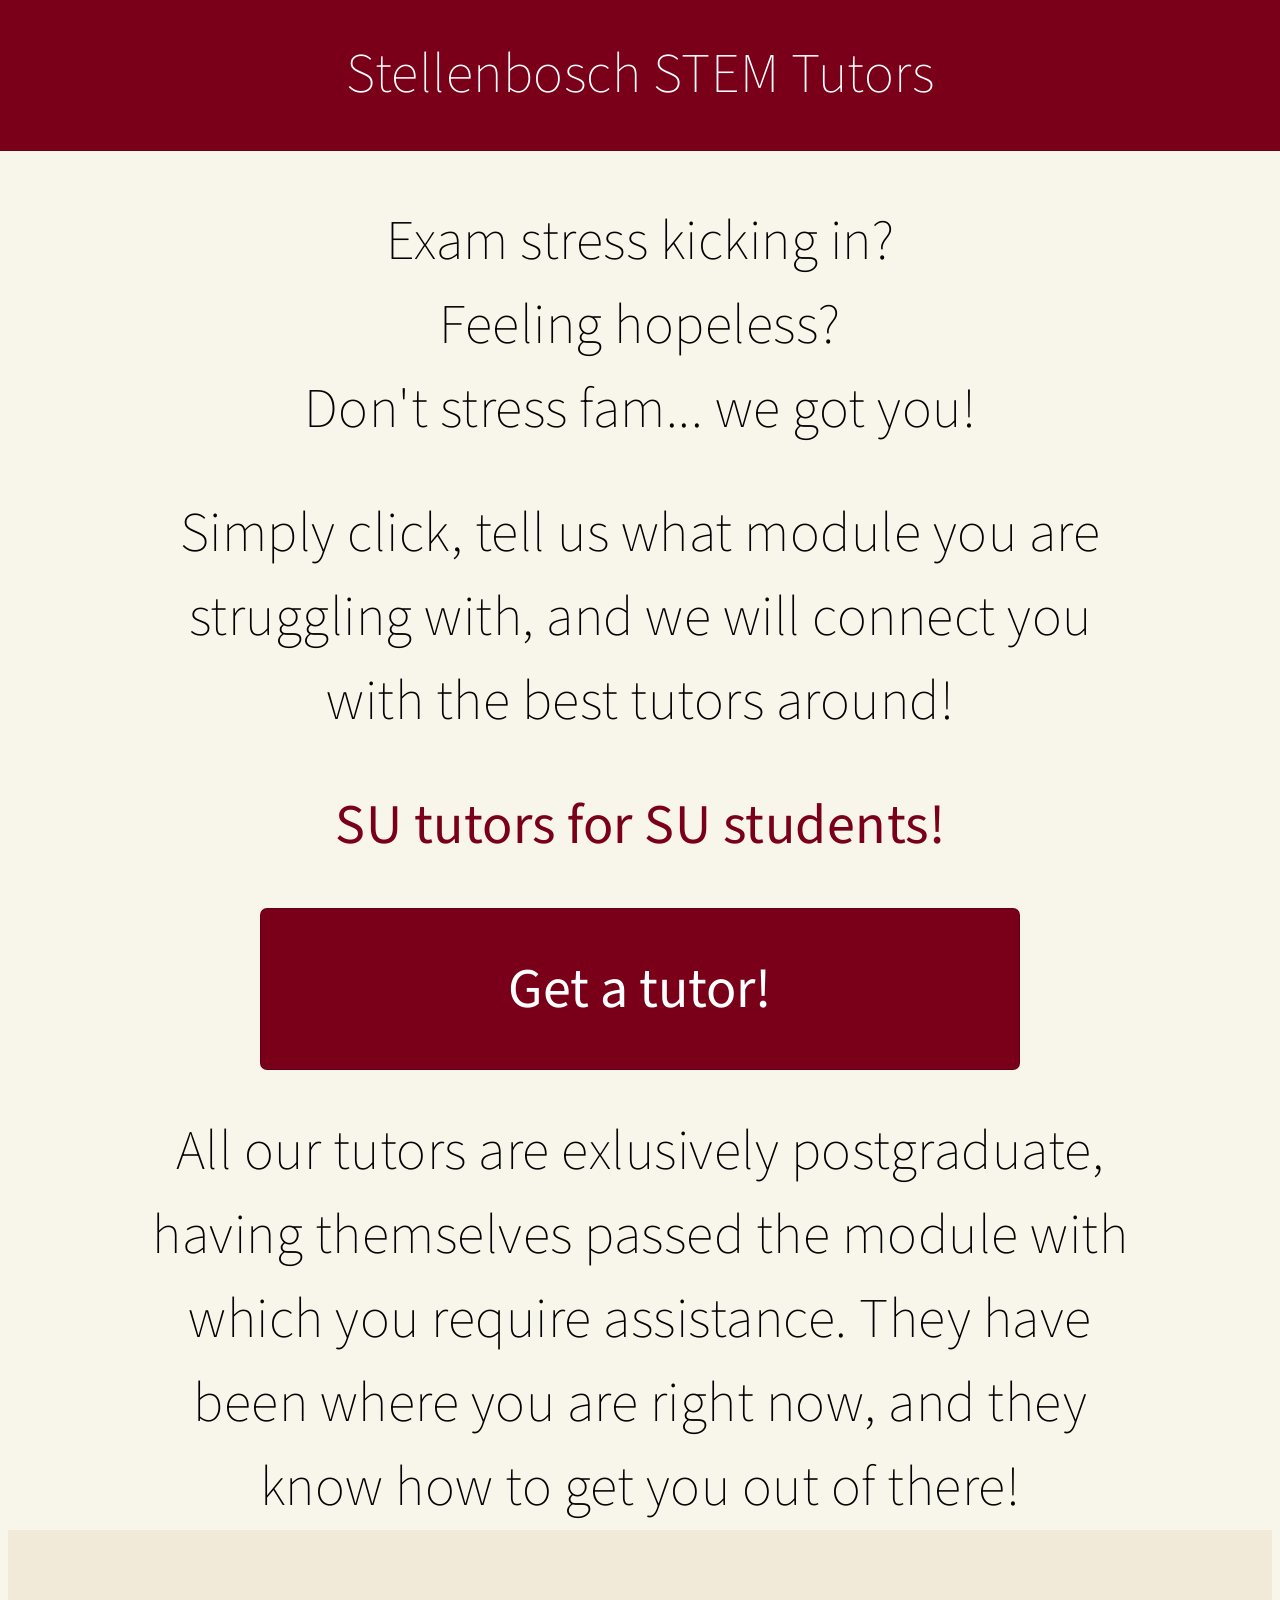
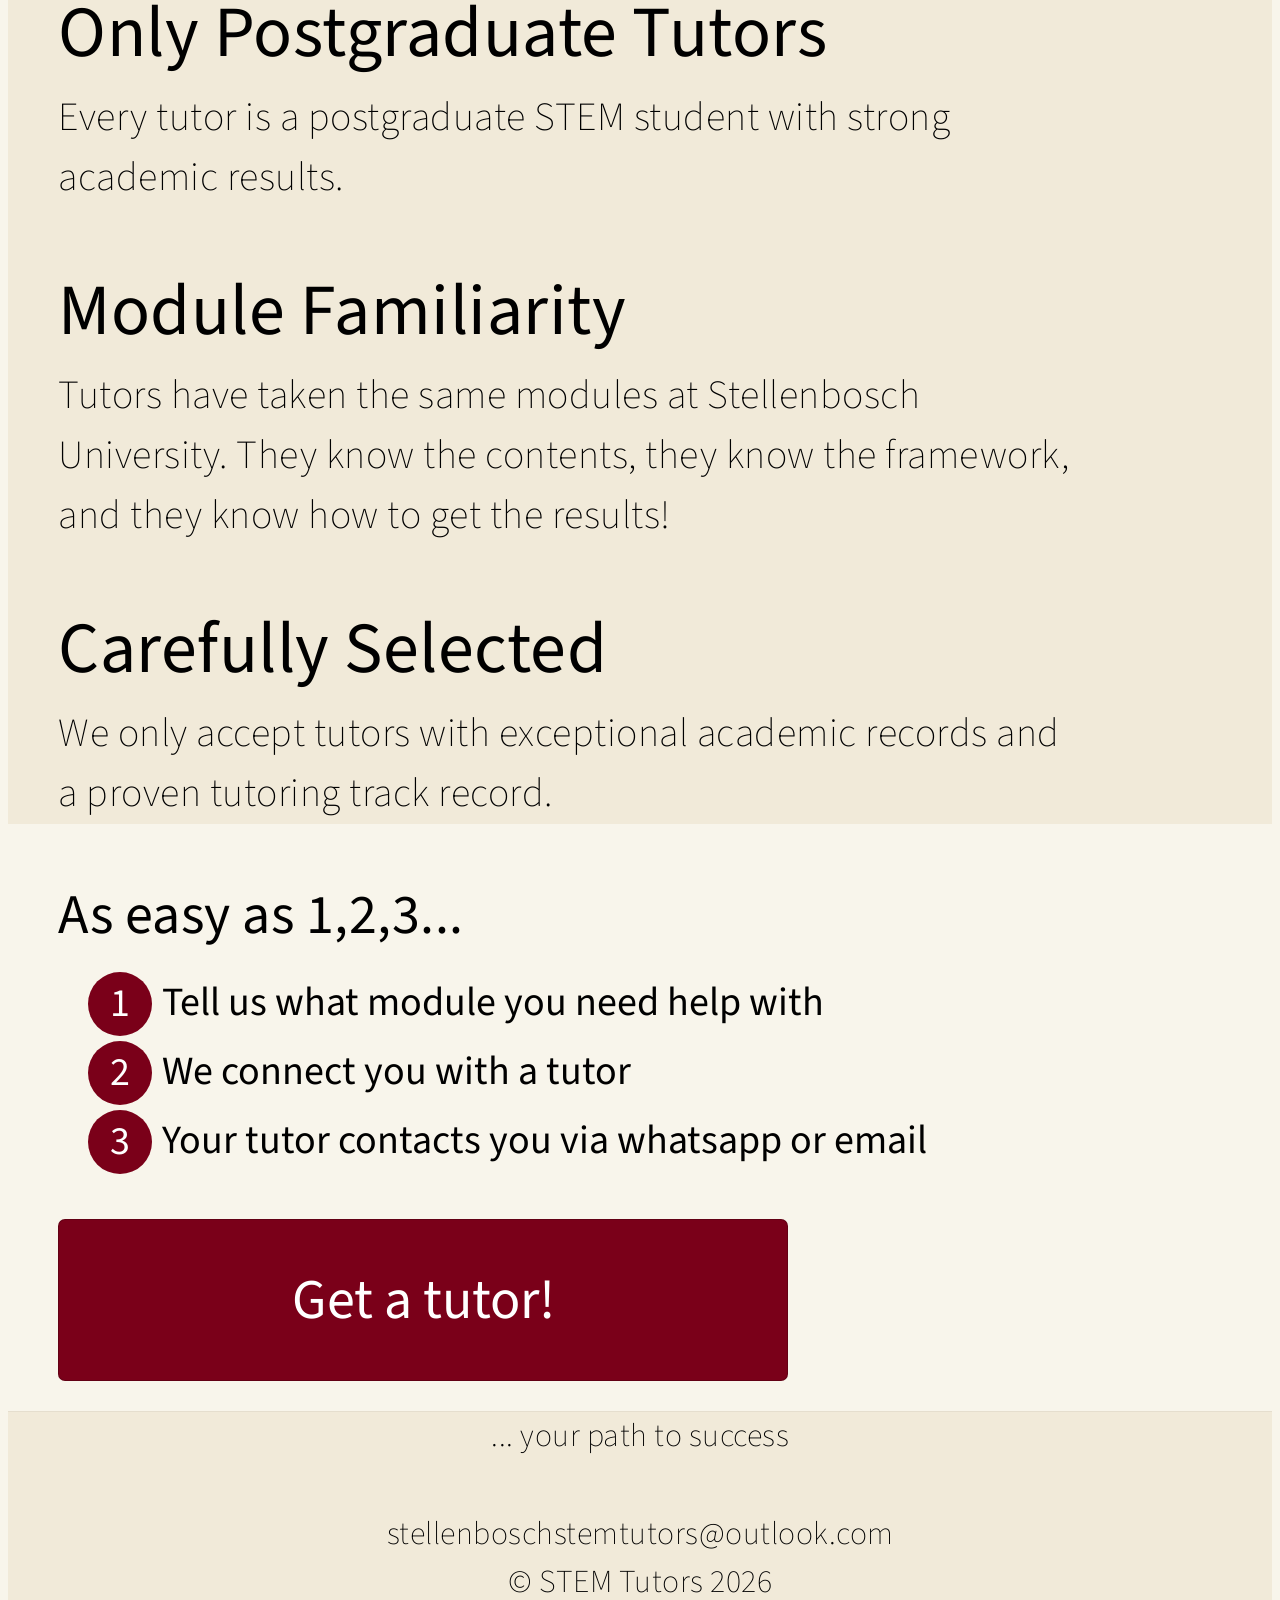
<file: index.html>
<!DOCTYPE html>
<head>
	<title>Stellenbosch STEM Tutors | SU tutors for SU students!</title>
	<meta name="description" content="Exam stress kicking in? Get the best SU tutors around with only 3 clicks!">
	<meta name="robots" content="index, follow">
	<link rel="icon" href="favicon.png">
	<link rel="stylesheet" href="style.css">
	<link href="https://fonts.googleapis.com/css2?family=Source+Sans+3:wght@300;400;600&display=swap" rel="stylesheet">
	<script type="application/ld+json">
	{
	 "@context": "https://schema.org",
	 "@type": "Service",
	 "name": "Stellenbosch STEM Tutors",
	 "url": "https://stellenboschstemtutors.github.io/website/",
	 "description": "Experienced STEM tutoring for Stellenbosch University students.",
	 "provider": {
	   "@type": "Organization",
	   "name": "Stellenbosch STEM Tutors",
	   "logo": "https://stellenboschstemtutors.github.io/website/favicon.png"
	 },
	 "serviceType": "University STEM tutoring",
	 "areaServed": {
	   "@type": "Place",
	   "name": "Stellenbosch, South Africa"
	 },
	 "availableChannel": [
	   {
	     "@type": "ServiceChannel",
	     "serviceLocation": {
	       "@type": "Place",
	       "name": "Online"
	     }
	   },
	   {
	     "@type": "ServiceChannel",
	     "serviceLocation": {
	       "@type": "Place",
	       "name": "Stellenbosch"
	     }
	   }
	 ]
	}
	</script>
</head>
 
<body>
	<header>
		<div id="left-box"></div>
		<div id="title-box">
			<a class="heading-text-anchor" href="index.html">Stellenbosch STEM Tutors</a>
		</div>
		<div id="link-box">
			<a class="heading-text-anchor"href="index.html"></a>
		</div>
	</header>
	<main>
		<div class="hero-div">
			<p>Exam stress kicking in?<br> Feeling hopeless? <br>Don't stress fam... we got you!</p>
			<p>Simply click, tell us what module you are struggling with, and we will connect you with the best tutors around!</p>
			<p class="emph-paragraph">SU tutors for SU students!</p>
			<a class="generic-button-anchor" href="form.html">Get a tutor!</a>
			<p>All our tutors are exlusively postgraduate, having themselves passed the module with which you require assistance. They have been where you are right now, and they know how to get you out of there!</p>
		</div>
		<div class="trust-div">
			<div class="trust-card-div">
				<h2>Only Postgraduate Tutors</h2>
				<p>Every tutor is a postgraduate STEM student with strong academic results.</p>
			</div>
			<div class="trust-card-div">
				<h2>Module Familiarity</h2>
				<p>Tutors have taken the same modules at Stellenbosch University. They know the contents, they know the framework, and they know how to get the results!</p>
			</div>
			<div class="trust-card-div">
				<h2>Carefully Selected</h2>
				<p>We only accept tutors with exceptional academic records and a proven tutoring track record.</p>
			</div>
		</div>
		<div class="how-it-works-div">
			<h2>As easy as 1,2,3...</h2>
			<ol>
				<li>Tell us what module you need help with</li>
				<li>We connect you with a tutor</li>
				<li>Your tutor contacts you via whatsapp or email</li>
			</ol>
			<a class="generic-button-anchor" href="form.html">Get a tutor!</a>
		</div>
	</main>
	<footer>
		<div class="footer-info-div">
			<div>
				<p>... your path to success</p>
			</div>
			<div>
				<p>stellenboschstemtutors@outlook.com<br>&copy; STEM Tutors 2026</p>
			</div>
		</div>
	</footer>
</body>
</file>
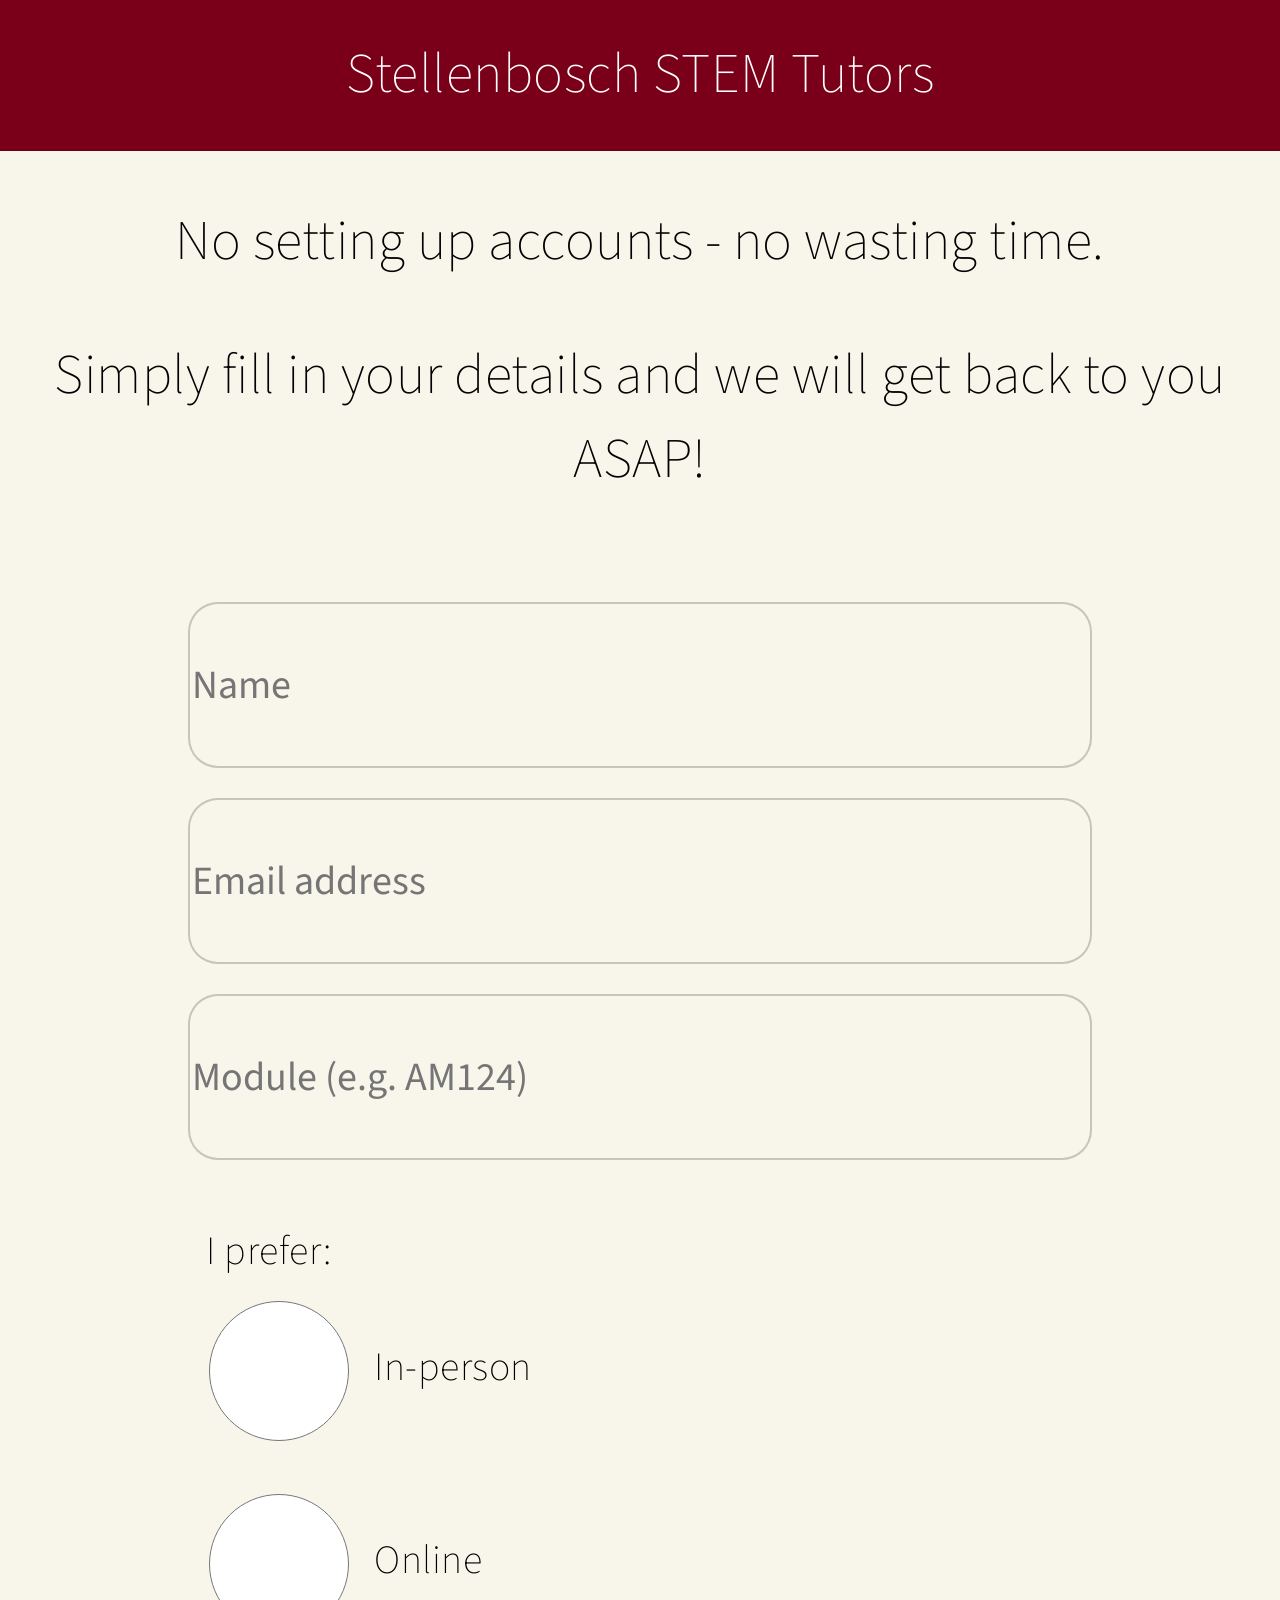
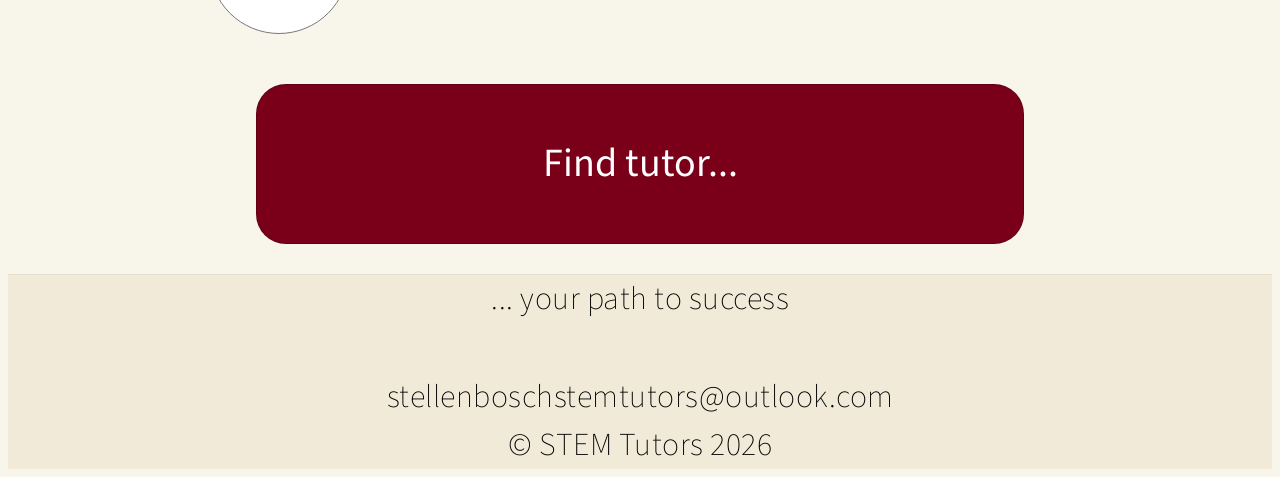
<file: form.html>
<!DOCTYPE html>
<head>
	<title>Stellenbosch STEM Tutors | Get a tutor!</title>
	<meta name="description" content="Simply fill in your details, and we will get back to you ASAP!">
	<link rel="icon" href="favicon.png">
	<link rel="stylesheet" href="style.css">
	<link href="https://fonts.googleapis.com/css2?family=Source+Sans+3:wght@300;400;600&display=swap" rel="stylesheet">
	<script type="application/ld+json">
	{
	 "@context": "https://schema.org",
	 "@type": "Service",
	 "name": "Find a Tutor",
	 "description": "Students fill out a form to be matched with a suitable STEM tutor at Stellenbosch STEM Tutors.",
	 "provider": {
	   "@type": "Organization",
	   "name": "Stellenbosch STEM Tutors"
	 },
	 "serviceType": "University STEM tutoring",
	 "areaServed": {
	   "@type": "Place",
	   "name": "Stellenbosch, South Africa"
	 },
	 "potentialAction": {
	   "@type": "ReserveAction",
	   "target": "https://stellenboschstemtutors.github.io/website/form.html"
	 }
	}
	</script>
</head>

<body>
	<header>
		<div id="left-box"></div>
		<div id="title-box">
			<a class="heading-text-anchor" href="index.html">Stellenbosch STEM Tutors</a>
		</div>
		<div id="link-box">
			<a class="heading-text-anchor"href="index.html"></a>
		</div>
	</header>
	<main class="center-align">
		<div class="form-intro-div">
			<p>No setting up accounts - no wasting time.</p>
			<p>Simply fill in your details and we will get back to you ASAP!</p>
		</div>
		<div class="form-fill-div">
			<form action="https://formspree.io/f/xreykdql" method="POST">
				<input type="text" placeholder="Name" name="name" required>
				<input type="email" placeholder="Email address" name="email" required>
		    		<input type="text" placeholder="Module (e.g. AM124)" name="module">
		    		<fieldset>
			    		<legend>I prefer:</legend>
					<input class="checkbox" type="radio" name="teaching-method" value="in-person" required>
					<label>In-person</label>
					<input class="checkbox" type="radio" name="teaching-method" value="online">
					<label>Online</label>
				</fieldset>
		    		<button class="submit" type="submit">Find tutor...</button>
			</form>
		</div>
	</main>
	<footer>
		<div class="footer-info-div">
			<div>
				<p>... your path to success</p>
			</div>
			<div>
				<p>stellenboschstemtutors@outlook.com<br>&copy; STEM Tutors 2026</p>
			</div>
		</div>
	</footer>


</body>
</file>
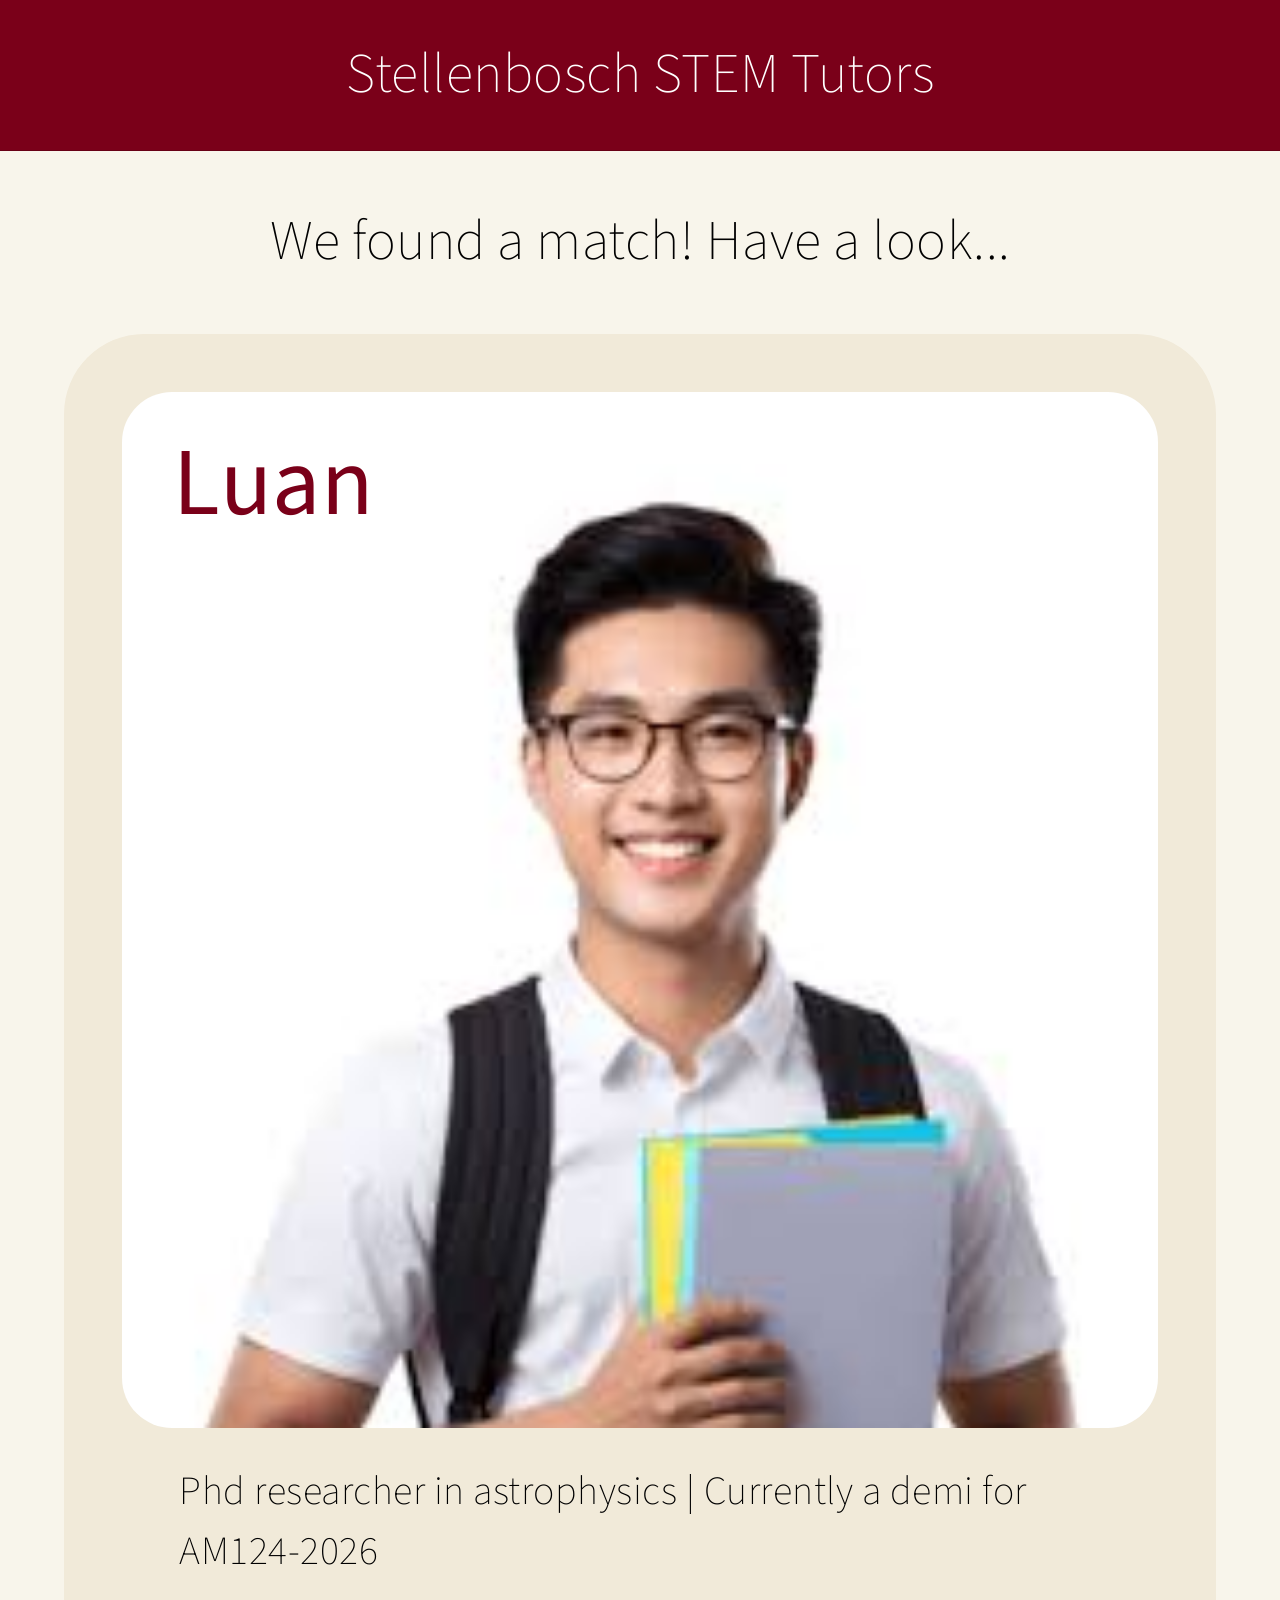
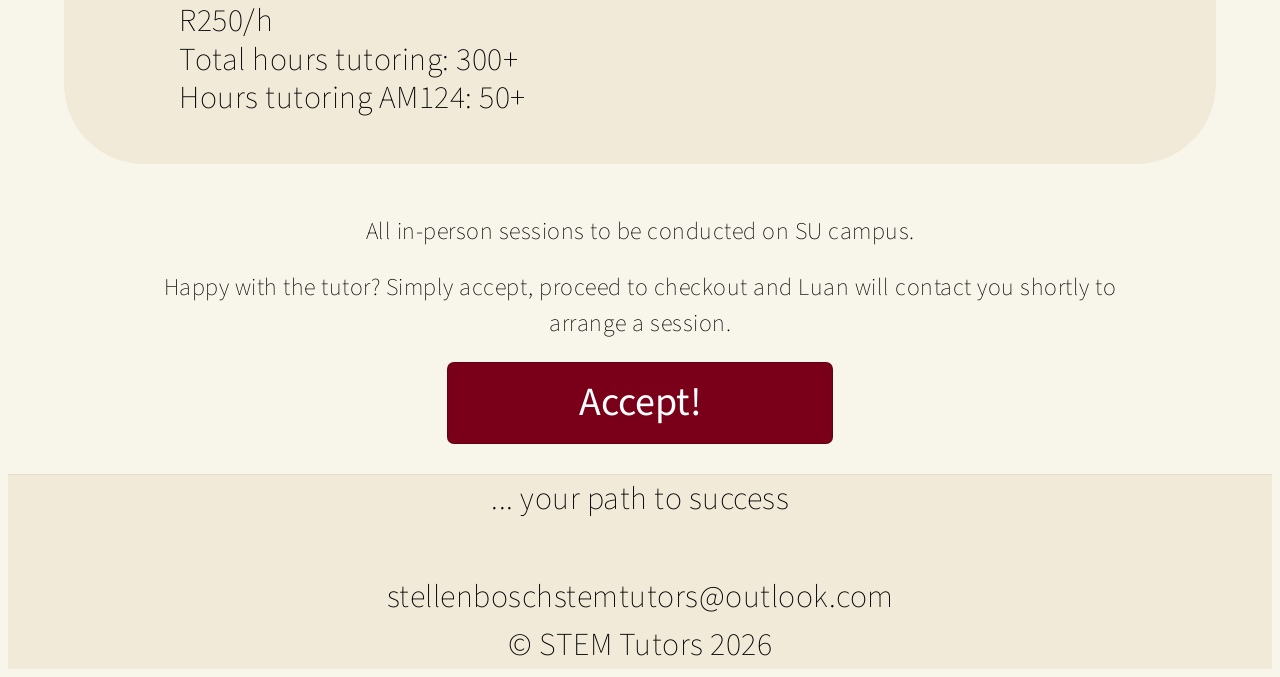
<file: profile.html>
<!DOCTYPE html>
<head>
	<title>Stellenbosch STEM Tutors | SU tutors for SU students!</title>
	<meta name="description" content="We found a tutor! Have a look...">
	<link rel="icon" href="favicon.png">
	<link rel="stylesheet" href="style.css">
	<link href="https://fonts.googleapis.com/css2?family=Source+Sans+3:wght@300;400;600&display=swap" rel="stylesheet">
</head>

<body>
	<header>
		<div id="left-box"></div>
		<div id="title-box">
			<a class="heading-text-anchor" href="index.html">Stellenbosch STEM Tutors</a>
		</div>
		<div id="link-box">
			<a class="heading-text-anchor"href="index.html"></a>
		</div>
	</header>
	<main>
		<div class="center-align">
			<div class="profile-intro-div">
				<p>We found a match! Have a look...</p>
			</div>
			<div class="profile-div center-align">
				<div class="img-div">
					<img src="profile-picture.jpeg" alt="tutor profile picture">
					<h2>Luan</h2>
				</div>
				<div class="description-div">
					<p>Phd researcher in astrophysics | Currently a demi for AM124-2026
					<div class="details-div">
						<p>R250/h</p>
						<p>Total hours tutoring: 300+</p>
						<p>Hours tutoring AM124: 50+</p>
					</div>
				</div>
			</div>
			<div class="profile-accept-div center-align">
				<p>All in-person sessions to be conducted on SU campus.</p>
				<p>Happy with the tutor? Simply accept, proceed to checkout and Luan will contact you shortly to arrange a session.</p>
				<a class="generic-button-anchor accept-button-anchor" href="form.html">Accept!</a>
			</div>
		</div>
	</main>
	<footer>
		<div class="footer-info-div">
			<div>
				<p>... your path to success</p>
			</div>
			<div>
				<p>stellenboschstemtutors@outlook.com<br>&copy; STEM Tutors 2026</p>
			</div>
		</div>
	</footer>
</body>
</file>
<file: style.css>
/*----------------------Body and Universals----------------------*/
body{
	margin-top: 150px;
	background-color: #f8f5eb;
}
a{
	text-decoration: none;
	color: black;
}
h2{
	margin: 0;
	font-family: 'Source Sans 3', sans-serif;
	font-size: 36px;
	font-weight: 400;  
	line-height: 1.5;
	letter-spacing: 0.5px;
}
p{
	margin: 0;
	font-family: 'Source Sans 3', sans-serif;
	font-weight: 100;  
	line-height: 1.5;
	letter-spacing: 0.5px;
}
ol{
	list-style: none;
	counter-reset: item;
}

li{
    	counter-increment: item;
    	margin-bottom: 12px;
    	position: relative;
    	padding-left: 64px;
    	font-size: 2.5rem;
    	font-family: 'Source Sans 3', sans-serif;
}

li::before {
    	content: counter(item);
    	position: absolute;
    	left: -10px;
    	top: -2px;
    	background: #7A0019;
    	color: white;
    	width: 64px;
    	height: 64px;
    	border-radius: 50%;
    	text-align: center;
    	line-height: 64px;
}
.emph-paragraph{
	color: #7A0019;
	font-weight: 400;
}
.center-align{
	display: flex;
	flex-direction: column;
	align-items: center;
}
/*----------------------Heading----------------------*/
header{
	/*border-bottom: 1px solid black;*/
	border-bottom: 1px solid rgba(0,0,0,0.15);
	background-color: #7A0019;
	position: fixed;
	top: 0;
	left: 0;
	width: 100%;
	height: 150px;
	z-index: 10;
	   
	display: grid;
	grid-template-columns: 1fr auto 1fr;
	align-items: center;
}
#link-box{
	padding-right: 70px;
	justify-self: end;
}
#title-box{
	text-align: center;
	white-space: nowrap;
}
.heading-text-anchor{
	font-family: 'Source Sans 3', sans-serif;
	font-size: 56px;
	font-weight: 100;  
	line-height: 1.5;
	letter-spacing: 0.5px;
	color: white;
}
/*----------------------Main----------------------*/
main{
	display: flex;
	flex-direction: column;
	/*align-items: center;*/
}
.generic-button-anchor{
	height: 160px;
	width: 60%;
	border: 1px solid rgba(0,0,0,0.2);
	border-radius: 7px;
	color: white;
	font-family: 'Source Sans 3', sans-serif;
	font-size: 3.5rem;
	background-color: #7A0019;
	display: flex;
	align-items: center;
	justify-content: center;
}
.hero-div{
	margin-top: 50px;
	display: flex;
	flex-direction: column;
	align-items: center;
	gap: 2.5rem;
}
.hero-div p{
	font-size: 3.5rem;
	text-align: center;
	width: 80%;
}
.trust-div{
	background-color: #f1ead9;
	padding-left: 50px;
}
.trust-card-div{
	margin-top: 50px;
	width: 80vw;
	
}
.trust-card-div h2{
	font-size: 4.5rem;
}
.trust-card-div p{
	font-size: 2.5rem;
}
.how-it-works-div{
	margin-top: 50px;
	padding-left: 50px;
}
.how-it-works-div h2{
	font-size: 3.5rem;
}
.how-it-works-div a{
	margin-top: 50px;
}
/*----------------------Footer----------------------*/
footer{
	margin-top: 30px;
	border-top: 1px solid rgba(0,0,0,0.05);
	background-color: #f1ead9; /*	#f1ead9,#e4dcc6,#ebe3cf,*/
	
	display: flex;
	flex-direction: column;
	align-items: center;	
}
.footer-info-div{
	display: flex;
	flex-direction: column;
	align-items: center;
	justify-content: space-between;
	gap: 50px;
}
.footer-info-div p{
	font-size: 2rem;
	text-align: center;
}
/*----------------------Form----------------------*/
.form-intro-div{
	margin-top: 50px;
	display: flex;
	flex-direction: column;
	gap: 50px;
}
.form-intro-div p{
	font-size: 3.5rem;
	text-align: center;
}
.form-fill-div{
	margin-top: 100px;
}
.form-fill-div form{
	width: 70vw;
	display: flex;
	flex-direction: column;
	align-items: center;
	gap: 30px;
}
.form-fill-div input{
	width: 100%;
	font-size: 2.5rem;
	height: 160px;
	border: 2px solid rgba(0,0,0,0.2);
	border-radius: 30px;
	font-family: 'Source Sans 3', sans-serif;
	background-color: #f8f5eb;
	accent-color: #7A0019;
}
.form-fill-div input:focus{
	border: 1px solid rgba(0,0,0,0.8);
	background-color: #f1ead9; 
	outline: none;
}
.form-fill-div fieldset{
	width: 100%;
	display: grid;
	grid-template-columns: 1fr 5fr;
	margin-top: 2rem;
	display: grid;
	gap: 30px;
	box-sizing: border-box;
	border: none;
}
.form-fill-div legend{
	font-family: 'Source Sans 3', sans-serif;
	font-size: 2.5rem;
	font-weight: 100;  
	line-height: 1.5;
	letter-spacing: 0.5px;
}
.form-fill-div label{
	font-family: 'Source Sans 3', sans-serif;
	font-weight: 100;  
	line-height: 4;
	letter-spacing: 0.5px;
	font-size: 2.5rem;
}
	
.form-fill-div button{
	width: 60vw;
	height: 160px;
	border: 1px solid rgba(0,0,0,0.2);
	border-radius: 30px;
	font-family: 'Source Sans 3', sans-serif;
	font-size: 2.5rem;
	color: white;
	background-color: #7A0019;
}
.form-fill-div button:focus{
	border: 1px solid rgba(0,0,0,0.8);
	background-color: #7A0019; 
	outline: none;
}
/*----------------------Profile----------------------*/
.profile-intro-div{
	margin-top: 50px;
}
.profile-intro-div p{
	font-size: 3.5rem;
	text-align: center;
}
.profile-div{
	background-color: #f1ead9;
	border-radius: 80px;
	margin-top: 50px;
	width: 90vw;
}
.img-div{
	position: relative;
	width: 90%;
	margin-top: 5%;
}
.img-div img{
	width: 100%;
	border-radius: 50px;
}
.img-div h2{
	position: absolute;
	top: 2%;
	left: 5%;
	font-size: 6rem;
	color: #7A0019;
}
.description-div{
	width: 80%;
	margin-top: 30px;
}
.description-div p{
	font-size: 2.5rem;
}
.details-div{
	margin-top: 20px;
	margin-bottom: 5%;
}
.details-div p{
	font-size: 2rem;
	line-height: 1.2;
}
.profile-accept-div{
	margin-top: 50px;
	width: 80vw;
}
.profile-accept-div p{
	font-size: 1.5rem;
	text-align: center;
	margin-bottom: 20px;
}
.accept-button-anchor{
	width: 30vw;
	height: 80px;
	font-size: 2.5rem;
}
/*---Ex---pe---ri---me---nt---al---*/
</file>
